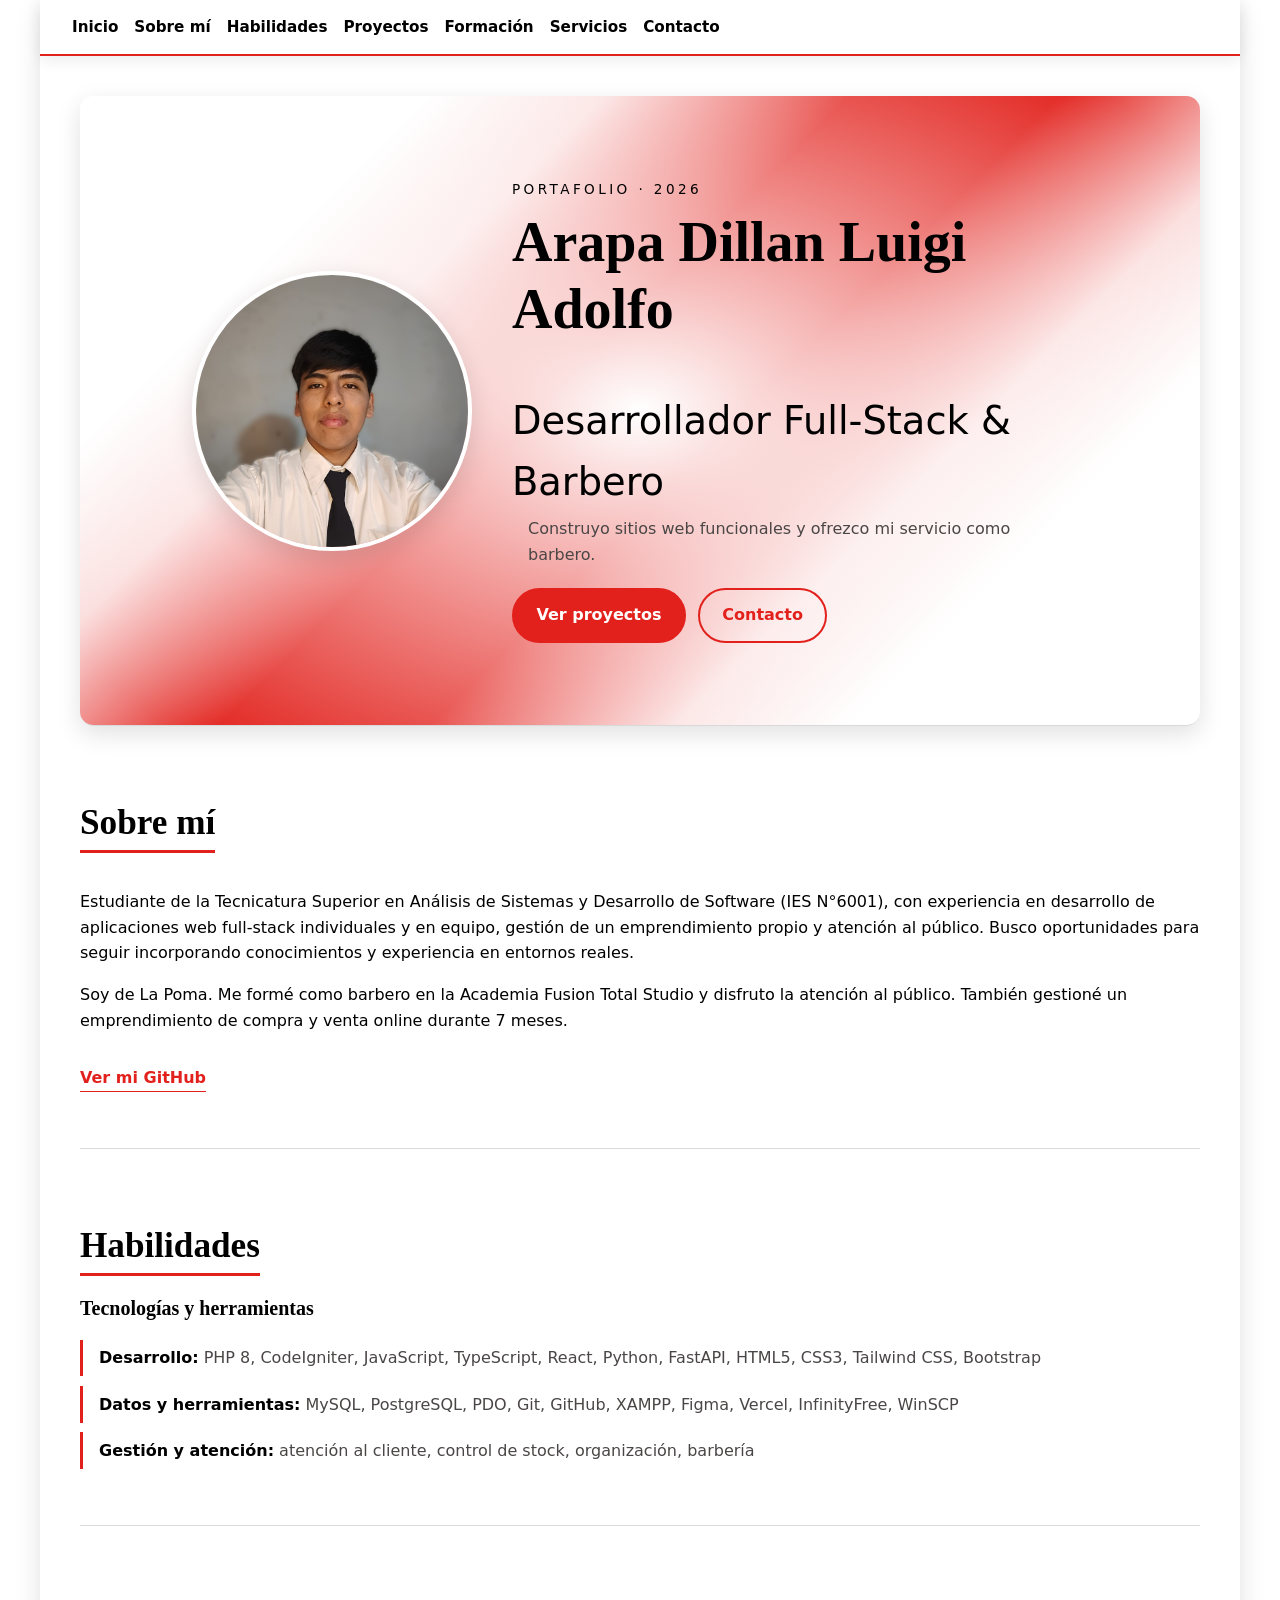
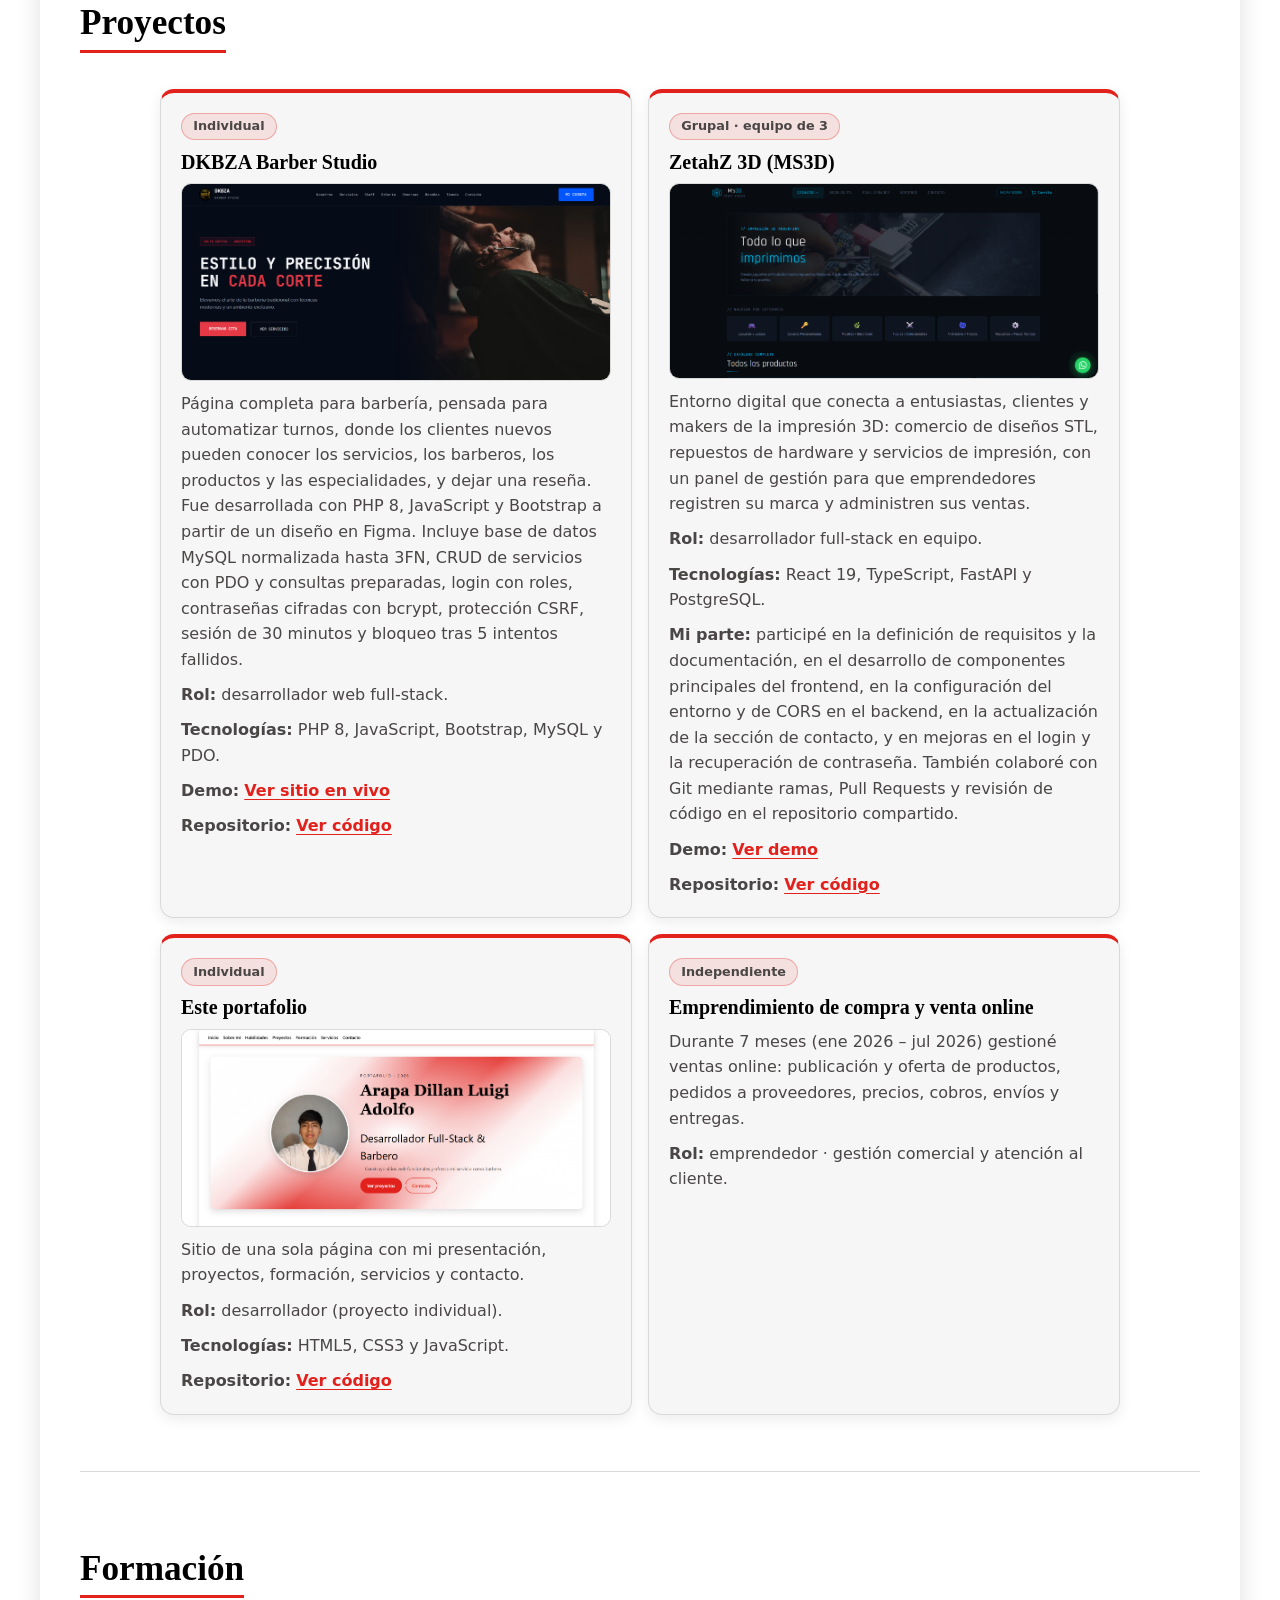
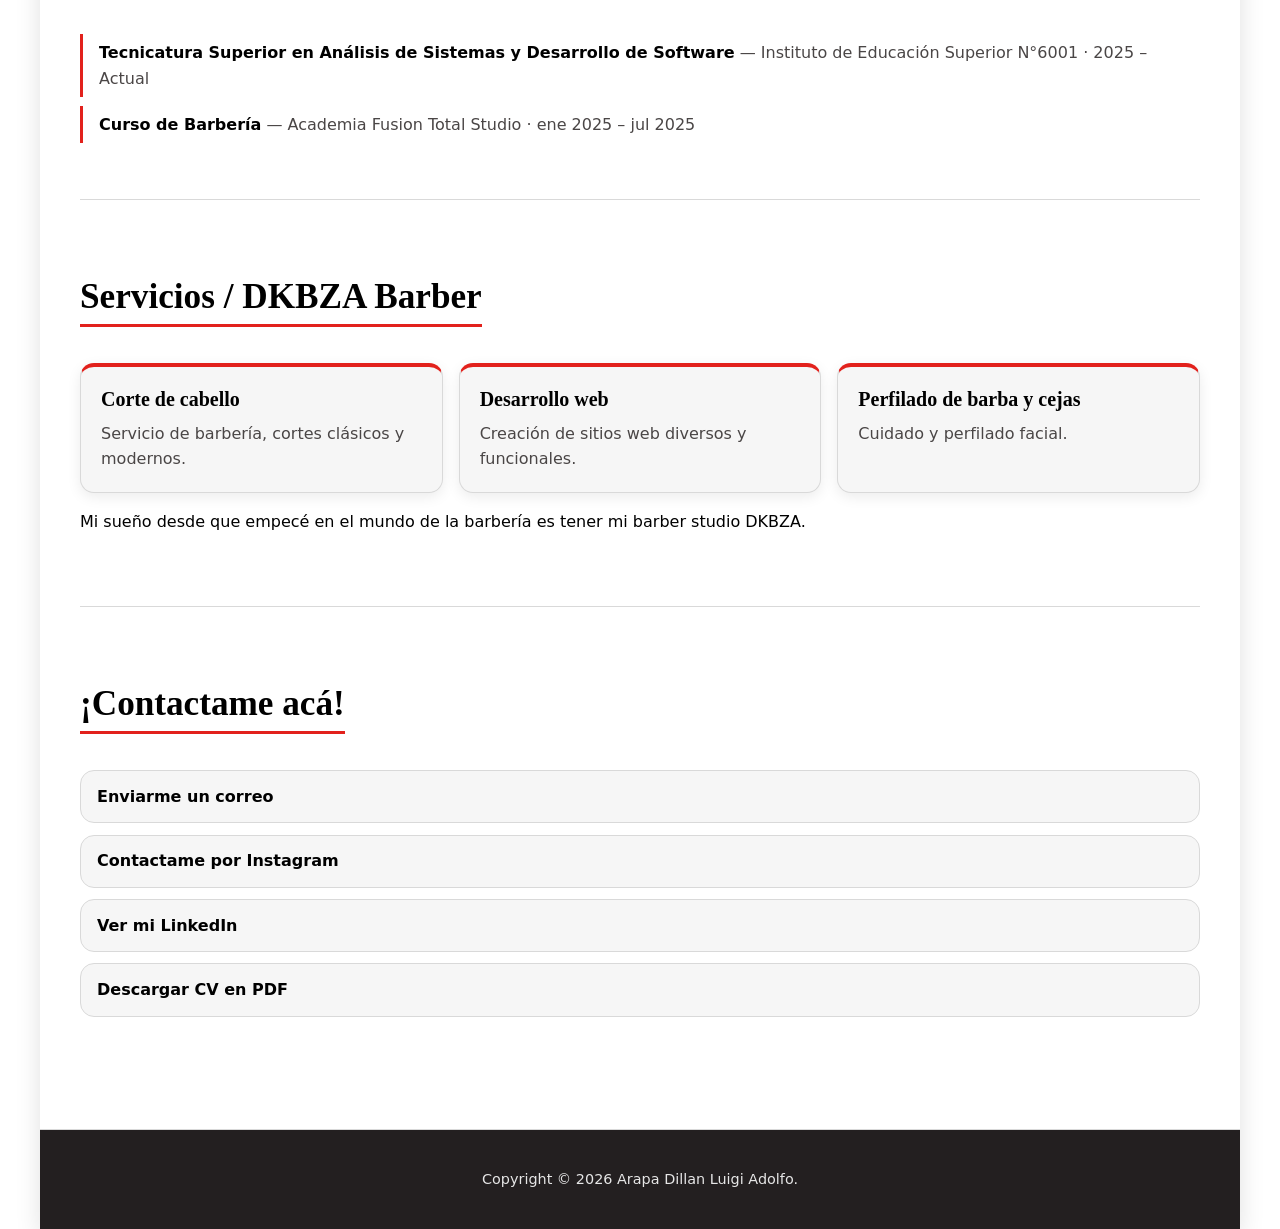
<file: index.html>
<!DOCTYPE html>
<html lang="es">
<head>
    <meta charset="UTF-8">
    <meta name="viewport" content="width=device-width, initial-scale=1.0">
    <title>Arapa Dillan Luigi Adolfo | Desarrollador Web Full-Stack</title>
    <meta name="description" content="Portafolio de Arapa Dillan Luigi Adolfo, desarrollador web full-stack y barbero. Proyectos con PHP, React, TypeScript y JavaScript, además de DKBZA Barber Studio.">
    <link rel="stylesheet" href="css/style.css">
</head>

<body>
  <div class="layout" id="contenedorPrincipal">

    <!-- CABECERA: menú principal -->
    <header class="header">
      <nav class="nav-header" aria-label="Navegación principal">
        <ul>
          <li><a href="#inicio">Inicio</a></li>
          <li><a href="#sobre-mi">Sobre mí</a></li>
          <li><a href="#habilidades">Habilidades</a></li>
          <li><a href="#proyectos">Proyectos</a></li>
          <li><a href="#formacion">Formación</a></li>
          <li><a href="#servicios">Servicios</a></li>
          <li><a href="#contacto">Contacto</a></li>
        </ul>
      </nav>
    </header>

    <main class="main">

      <!-- INICIO -->
      <section class="hero" id="inicio" aria-labelledby="titulo-inicio">
        <div class="hero-contenido">
          <figure class="hero-foto">
            <img src="/images/dillan-formal.jpg" alt="Retrato de Arapa Dillan Luigi Adolfo" width="320" height="320">
          </figure>
          <div class="hero-texto">
            <p class="hero-nombre">Portafolio · 2026</p>
            <h1 id="titulo-inicio">Arapa Dillan Luigi Adolfo</h1>
            <p class="hero-rol">Desarrollador Full-Stack &amp; Barbero</p>
            <p class="hero-frase">Construyo sitios web funcionales y ofrezco mi servicio como barbero.</p>
            <div class="hero-botones">
              <a href="#proyectos" class="btn-cta">Ver proyectos</a>
              <a href="#contacto" class="btn-cta btn-cta-secundario">Contacto</a>
            </div>
          </div>
        </div>
      </section>

      <!-- SOBRE MÍ (texto del CV, sin datos personales sensibles) -->
      <section id="sobre-mi" aria-labelledby="titulo-sobre-mi">
        <h2 id="titulo-sobre-mi">Sobre mí</h2>
        <p>Estudiante de la Tecnicatura Superior en Análisis de Sistemas y Desarrollo de Software (IES N°6001), con experiencia en desarrollo de aplicaciones web full-stack individuales y en equipo, gestión de un emprendimiento propio y atención al público. Busco oportunidades para seguir incorporando conocimientos y experiencia en entornos reales.</p>
        <p>Soy de La Poma. Me formé como barbero en la Academia Fusion Total Studio y disfruto la atención al público. También gestioné un emprendimiento de compra y venta online durante 7 meses.</p>
        <a class="link-github" href="https://github.com/ArapaDillan10" target="_blank" rel="noopener noreferrer">Ver mi GitHub</a>
      </section>

      <!-- HABILIDADES -->
      <section id="habilidades" aria-labelledby="titulo-habilidades">
        <h2 id="titulo-habilidades">Habilidades</h2>
        <h3>Tecnologías y herramientas</h3>
        <ul class="lista-habilidades">
          <li><strong>Desarrollo:</strong> PHP 8, CodeIgniter, JavaScript, TypeScript, React, Python, FastAPI, HTML5, CSS3, Tailwind CSS, Bootstrap</li>
          <li><strong>Datos y herramientas:</strong> MySQL, PostgreSQL, PDO, Git, GitHub, XAMPP, Figma, Vercel, InfinityFree, WinSCP</li>
          <li><strong>Gestión y atención:</strong> atención al cliente, control de stock, organización, barbería</li>
        </ul>
      </section>

      <!-- PROYECTOS -->
      <section id="proyectos" aria-labelledby="titulo-proyectos">
        <h2 id="titulo-proyectos">Proyectos</h2>
        <div class="contenedor-cards">

          <article class="card">
            <p class="etiqueta">Individual</p>
            <h3>DKBZA Barber Studio</h3>
            <figure class="proyecto-figure">
              <img src="/images/proyectos/dkbza.png" alt="Captura del sitio DKBZA Barber Studio" loading="lazy">
            </figure>
            <p>Página completa para barbería, pensada para automatizar turnos, donde los clientes nuevos pueden conocer los servicios, los barberos, los productos y las especialidades, y dejar una reseña. Fue desarrollada con PHP 8, JavaScript y Bootstrap a partir de un diseño en Figma. Incluye base de datos MySQL normalizada hasta 3FN, CRUD de servicios con PDO y consultas preparadas, login con roles, contraseñas cifradas con bcrypt, protección CSRF, sesión de 30 minutos y bloqueo tras 5 intentos fallidos.</p>
            <p><strong>Rol:</strong> desarrollador web full-stack.</p>
            <p><strong>Tecnologías:</strong> PHP 8, JavaScript, Bootstrap, MySQL y PDO.</p>
            <p><strong>Demo:</strong> <a href="https://dkbza.page.gd/" target="_blank" rel="noopener noreferrer">Ver sitio en vivo</a></p>
            <p><strong>Repositorio:</strong> <a href="https://github.com/ArapaDillan10/Pagina-para-barberias" target="_blank" rel="noopener noreferrer">Ver código</a></p>
          </article>

          <article class="card">
            <p class="etiqueta">Grupal · equipo de 3</p>
            <h3>ZetahZ 3D (MS3D)</h3>
            <figure class="proyecto-figure">
              <img src="/images/proyectos/ms3d.png" alt="Captura del proyecto ZetahZ 3D (MS3D)" loading="lazy">
            </figure>
            <p>Entorno digital que conecta a entusiastas, clientes y makers de la impresión 3D: comercio de diseños STL, repuestos de hardware y servicios de impresión, con un panel de gestión para que emprendedores registren su marca y administren sus ventas.</p>
            <p><strong>Rol:</strong> desarrollador full-stack en equipo.</p>
            <p><strong>Tecnologías:</strong> React 19, TypeScript, FastAPI y PostgreSQL.</p>
            <p><strong>Mi parte:</strong> participé en la definición de requisitos y la documentación, en el desarrollo de componentes principales del frontend, en la configuración del entorno y de CORS en el backend, en la actualización de la sección de contacto, y en mejoras en el login y la recuperación de contraseña. También colaboré con Git mediante ramas, Pull Requests y revisión de código en el repositorio compartido.</p>
            <p><strong>Demo:</strong> <a href="https://ms-3-d-web-application-design.vercel.app/" target="_blank" rel="noopener noreferrer">Ver demo</a></p>
            <p><strong>Repositorio:</strong> <a href="https://github.com/ZetahZ/MS3DWebApplicationDesign" target="_blank" rel="noopener noreferrer">Ver código</a></p>
          </article>

          <article class="card">
            <p class="etiqueta">Individual</p>
            <h3>Este portafolio</h3>
            <figure class="proyecto-figure">
              <img src="/images/proyectos/portafolio.png" alt="Captura del portafolio personal de Arapa Dillan Luigi Adolfo" loading="lazy">
            </figure>
            <p>Sitio de una sola página con mi presentación, proyectos, formación, servicios y contacto.</p>
            <p><strong>Rol:</strong> desarrollador (proyecto individual).</p>
            <p><strong>Tecnologías:</strong> HTML5, CSS3 y JavaScript.</p>
            <p><strong>Repositorio:</strong> <a href="https://github.com/ArapaDillan10/Mi-portafolio" target="_blank" rel="noopener noreferrer">Ver código</a></p>
          </article>

          <article class="card">
            <p class="etiqueta">Independiente</p>
            <h3>Emprendimiento de compra y venta online</h3>
            <!-- TODO: agregar datos reales (cantidad de productos, pedidos o clientes) -->
            <p>Durante 7 meses (ene 2026 – jul 2026) gestioné ventas online: publicación y oferta de productos, pedidos a proveedores, precios, cobros, envíos y entregas.</p>
            <p><strong>Rol:</strong> emprendedor · gestión comercial y atención al cliente.</p>
          </article>

        </div>
      </section>

      <!-- FORMACIÓN -->
      <section id="formacion" aria-labelledby="titulo-formacion">
        <h2 id="titulo-formacion">Formación</h2>
        <ul class="lista-formacion">
          <li><strong>Tecnicatura Superior en Análisis de Sistemas y Desarrollo de Software</strong> — Instituto de Educación Superior N°6001 · 2025 – Actual</li>
          <li><strong>Curso de Barbería</strong> — Academia Fusion Total Studio · ene 2025 – jul 2025</li>
        </ul>
      </section>

      <!-- SERVICIOS / DKBZA -->
      <section id="servicios" aria-labelledby="titulo-servicios">
        <h2 id="titulo-servicios">Servicios / DKBZA Barber</h2>
        <div class="contenedor-cards">
          <article class="card">
            <h3>Corte de cabello</h3>
            <p>Servicio de barbería, cortes clásicos y modernos.</p>
          </article>
          <article class="card">
            <h3>Desarrollo web</h3>
            <p>Creación de sitios web diversos y funcionales.</p>
          </article>
          <article class="card">
            <h3>Perfilado de barba y cejas</h3>
            <p>Cuidado y perfilado facial.</p>
          </article>
        </div>

        <p>Mi sueño desde que empecé en el mundo de la barbería es tener mi barber studio DKBZA.</p>
      </section>

      <!-- CONTACTO -->
      <section id="contacto" aria-labelledby="titulo-contacto">
        <h2 id="titulo-contacto">¡Contactame acá!</h2>
        <ul class="lista-contacto">
          <li>
            <a href="https://mail.google.com/mail/?view=cm&fs=1&to=arapadillan2006@gmail.com" target="_blank" rel="noopener noreferrer">Enviarme un correo</a>
          </li>
          <li>
            <a href="https://www.instagram.com/dillan_ar_" target="_blank" rel="noopener noreferrer">Contactame por Instagram</a>
          </li>
          <li>
            <a href="https://www.linkedin.com/in/arapa-dillan/" target="_blank" rel="noopener noreferrer">Ver mi LinkedIn</a>
          </li>
          <li>
            <a href="Arapa-Dillan-CV-ATS-2026.pdf" download>Descargar CV en PDF</a>
          </li>
        </ul>
      </section>

    </main>

    <footer>
      <p>Copyright © 2026 Arapa Dillan Luigi Adolfo.</p>
    </footer>
  </div>

  <script>
    // Ajusta el alto del header fijo para que el scroll y los anclajes queden bien.
    const header = document.querySelector('.header');

    const actualizarAlturaHeader = () => {
      document.documentElement.style.setProperty('--header-altura', `${header.offsetHeight}px`);
    };
    actualizarAlturaHeader();
    window.addEventListener('resize', actualizarAlturaHeader);
  </script>
</body>
</html>
</file>
<file: css/style.css>
/* ============================================================
   1. VARIABLES (paleta, fuentes y medidas)
   Todos los colores viven acá. Si querés probar otro estilo,
   cambiá esta parte y no el resto del archivo.
   Fuentes del sistema: no dependemos de Google Fonts ni de internet.
   ============================================================ */
:root {
    /* Paleta River Plate: rojo de la banda, blanco de la camiseta y negro del escudo */
    --bg: #FFFFFF;                  /* blanco: fondo general */
    --superficie: #FFFFFF;          /* blanco: secciones, header y barra lateral */
    --tarjeta: #F6F6F6;             /* blanco con un toque de negro: tarjetas y campos */
    --footer: #231F20;              /* negro del escudo: pie de página */
    --borde: #D9D9D9;               /* negro suave: bordes discretos */
    --texto: #000000;               /* negro: texto principal */
    --texto-suave: #4A4646;         /* negro suave: textos secundarios */
    --texto-inverso: #FFFFFF;       /* blanco: texto sobre fondo oscuro */
    --texto-inverso-suave: #E6E6E6; /* blanco suave: texto secundario sobre oscuro */
    --acento: #E2211C;              /* rojo de la banda: detalles */
    --acento-hover: #ED192D;        /* rojo del escudo: hover */
    --acento-fuerte: #E2211C;       /* rojo de la banda: botones con texto blanco */
    --acento-suave: rgba(226, 33, 28, 0.10);
    --acento-borde: rgba(226, 33, 28, 0.30);
    --franja-suave: rgba(226, 33, 28, 0.15);      /* bordes difusos de la franja del hero */
    --blanco-transparente: rgba(255, 255, 255, 0); /* halo blanco detrás del texto */
    --radio: 14px;
    --header-altura: 4.8rem;        /* alto del header fijo; el script lo ajusta al valor real */
    --sombra: 0 8px 24px rgba(0, 0, 0, 0.12);
    --sombra-suave: 0 4px 14px rgba(0, 0, 0, 0.08);
    --fuente-texto: system-ui, -apple-system, "Segoe UI", Roboto, Helvetica, Arial, sans-serif;
    --fuente-titulo: Georgia, "Times New Roman", serif;
}

/* ============================================================
   2. RESET Y BASE (mobile first)
   ============================================================ */
*,
*::before,
*::after {
    box-sizing: border-box;
}

html {
    scroll-behavior: smooth;
    scroll-padding-top: calc(var(--header-altura) + 1rem);
}

body {
    margin: 0;
    background-color: var(--bg);
    color: var(--texto);
    font-family: var(--fuente-texto);
    line-height: 1.6;
}

img {
    display: block;
    max-width: 100%;
    height: auto;
}

a {
    color: var(--acento);
}

h1, h2, h3 {
    font-family: var(--fuente-titulo);
    line-height: 1.2;
    color: var(--texto);
    margin-top: 0;
}

h1 { font-size: clamp(2rem, 6vw, 3.5rem); }
h2 { font-size: clamp(1.5rem, 4vw, 2.2rem); }
h3 { font-size: 1.25rem; }

/* El foco siempre visible: importante para navegar con teclado */
:focus-visible {
    outline: 3px solid var(--acento);
    outline-offset: 3px;
}

/* ============================================================
   3. ESTRUCTURA GENERAL (grid)
   ============================================================ */
.layout {
    min-height: 100vh;
    display: grid;
    grid-template-columns: minmax(0, 1fr);
    grid-template-areas:
        "header"
        "main"
        "footer";
}

/* ============================================================
   4. CABECERA Y NAVEGACIÓN
   ============================================================ */
.header {
    grid-area: header;
    position: sticky;
    top: 0;
    z-index: 20;
    background-color: var(--superficie);
    border-bottom: 2px solid var(--acento);
    display: flex;
    flex-wrap: wrap;
    align-items: center;
    gap: 0.75rem 1rem;
    padding: 0.9rem clamp(1rem, 4vw, 2rem);
    box-shadow: var(--sombra-suave);
}

.nav-header {
    flex: 1 1 100%;
}

.nav-header ul {
    display: flex;
    flex-wrap: wrap;
    gap: 0.35rem 1rem;
    list-style: none;
    margin: 0;
    padding: 0;
}

.nav-header a {
    color: var(--texto);
    text-decoration: none;
    font-weight: 600;
    font-size: 0.95rem;
    border-bottom: 2px solid transparent;
    transition: color 0.2s ease, border-color 0.2s ease;
}

.nav-header a:hover {
    color: var(--acento);
    border-bottom-color: var(--acento);
}



/* ============================================================
   6. CONTENIDO PRINCIPAL Y SECCIONES
   ============================================================ */
.main {
    grid-area: main;
    min-width: 0;
    display: flex;
    flex-direction: column;
    gap: 1.25rem;
    padding: clamp(1rem, 4vw, 2.5rem);
}

.main > section {
    padding: clamp(2rem, 5vw, 3.5rem) 0;
    scroll-margin-top: calc(var(--header-altura) + 1rem);
    border-bottom: 1px solid var(--borde);
}

.main > section:last-of-type {
    border-bottom: none;
}

/* El título lleva una línea roja: reemplaza la caja que tenían las secciones */
.main > section > h2 {
    display: inline-block;
    margin-bottom: 1.25rem;
    padding-bottom: 0.35rem;
    border-bottom: 3px solid var(--acento);
}

/* HERO: franja roja en diagonal, de la esquina superior derecha a la inferior izquierda */
.hero {
    min-height: 62vh;
    display: flex;
    align-items: center;
    justify-content: center;
    text-align: center;
    border: none;
    border-radius: var(--radio);
    padding: clamp(2rem, 6vw, 4rem) clamp(1rem, 4vw, 2rem);
    background:
        radial-gradient(ellipse 60% 70% at 50% 50%, var(--superficie) 0%, var(--blanco-transparente) 100%),
        linear-gradient(135deg,
            var(--bg) 0%,
            var(--bg) 20%,
            var(--franja-suave) 30%,
            var(--acento) 44%,
            var(--acento) 56%,
            var(--franja-suave) 70%,
            var(--bg) 80%,
            var(--bg) 100%);
    color: var(--texto);
    box-shadow: var(--sombra);
}

.hero h1,
.hero h2,
.hero h3 {
    color: var(--texto);
}

.hero-contenido {
    display: flex;
    flex-direction: column;
    align-items: center;
    gap: 1.5rem;
    max-width: 56rem;
}

.hero-foto {
    margin: 0;
    flex-shrink: 0;
}

.hero-foto img {
    width: min(220px, 60vw);
    height: min(220px, 60vw);
    object-fit: cover;
    border-radius: 50%;
    border: 4px solid var(--superficie);
    box-shadow: var(--sombra);
}

.hero-texto {
    max-width: 38rem;
}

.hero-nombre {
    margin: 0 0 0.5rem;
    text-transform: uppercase;
    letter-spacing: 0.25em;
    font-size: 0.85rem;
    color: var(--texto);
}

.hero-rol {
    margin: 0.25rem 0;
    font-size: clamp(1.4rem, 4vw, 2.4rem);
}

.hero-frase {
    max-width: 34rem;
    margin: 0 auto 1.25rem;
    color: var(--texto-suave);
}

.hero-botones {
    display: flex;
    flex-wrap: wrap;
    gap: 0.75rem;
    justify-content: center;
}

/* ============================================================
   7. BOTONES
   ============================================================ */
.btn-cta {
    display: inline-block;
    font-family: var(--fuente-texto);
    font-weight: 600;
    text-decoration: none;
    cursor: pointer;
    border-radius: 999px;
    padding: 0.8rem 1.4rem;
    border: 2px solid var(--acento-fuerte);
    background-color: var(--acento-fuerte);
    color: var(--texto-inverso);
    transition: background-color 0.2s ease, border-color 0.2s ease, transform 0.2s ease;
}

.btn-cta:hover {
    background-color: var(--acento-hover);
    border-color: var(--acento-hover);
    transform: translateY(-2px);
}

.btn-cta-secundario {
    background-color: transparent;
    border-color: var(--acento);
    color: var(--acento);
}

.btn-cta-secundario:hover {
    background-color: var(--acento);
    border-color: var(--acento);
    color: var(--texto-inverso);
}

/* ============================================================
   8. TARJETAS (proyectos y servicios)
   ============================================================ */
.contenedor-cards {
    display: grid;
    grid-template-columns: repeat(auto-fit, minmax(min(100%, 260px), 1fr));
    gap: 1rem;
    margin-top: 1rem;
}

#proyectos .contenedor-cards {
    grid-template-columns: 1fr;
}

.card {
    display: flex;
    flex-direction: column;
    gap: 0.6rem;
    background-color: var(--tarjeta);
    border: 1px solid var(--borde);
    border-top: 4px solid var(--acento);
    border-radius: var(--radio);
    padding: 1.25rem;
    box-shadow: var(--sombra-suave);
    transition: transform 0.2s ease, box-shadow 0.2s ease;
}

.card:hover {
    transform: translateY(-6px);
    box-shadow: var(--sombra);
}

.card h3 {
    margin: 0;
}

.card p {
    margin: 0;
    color: var(--texto-suave);
}

.card a {
    color: var(--acento);
    font-weight: 600;
    text-underline-offset: 3px;
}

.proyecto-figure {
    margin: 0;
}

.proyecto-figure img {
    width: 100%;
    height: auto;
    object-fit: contain;
    border-radius: calc(var(--radio) - 4px);
    border: 1px solid var(--borde);
}

.etiqueta {
    align-self: flex-start;
    display: inline-block;
    background-color: var(--acento-suave);
    border: 1px solid var(--acento-borde);
    color: var(--acento);
    border-radius: 999px;
    padding: 0.15rem 0.7rem;
    font-size: 0.8rem;
    font-weight: 600;
}

/* ============================================================
   9. LISTAS (habilidades, formación y contacto)
   ============================================================ */
.lista-habilidades,
.lista-formacion {
    list-style: none;
    margin: 1rem 0 0;
    padding: 0;
    display: grid;
    gap: 0.6rem;
}

.lista-habilidades li,
.lista-formacion li {
    border-left: 3px solid var(--acento);
    padding: 0.35rem 0 0.35rem 1rem;
    color: var(--texto-suave);
}

.lista-habilidades strong,
.lista-formacion strong {
    color: var(--texto);
}

.lista-contacto {
    list-style: none;
    margin: 1rem 0;
    padding: 0;
    display: grid;
    gap: 0.7rem;
}

.lista-contacto a {
    display: block;
    text-decoration: none;
    color: var(--texto);
    background-color: var(--tarjeta);
    border: 1px solid var(--borde);
    border-radius: var(--radio);
    padding: 0.8rem 1rem;
    font-weight: 600;
    transition: border-color 0.2s ease, transform 0.2s ease;
}

.lista-contacto a:hover {
    border-color: var(--acento);
    transform: translateX(3px);
}

/* ============================================================
   10. LINK DE GITHUB (Sobre mí)
   ============================================================ */
.link-github {
    display: inline-block;
    margin-top: 1rem;
    color: var(--acento);
    font-weight: 600;
    text-decoration: none;
    border-bottom: 1px solid var(--acento);
    transition: color 0.2s ease, border-color 0.2s ease;
}

.link-github:hover {
    color: var(--acento-hover);
    border-bottom-color: var(--acento-hover);
}

/* ============================================================
   11. PIE DE PÁGINA
   ============================================================ */
footer {
    grid-area: footer;
    background-color: var(--footer);
    color: var(--texto-inverso-suave);
    border-top: 1px solid var(--borde);
    text-align: center;
    padding: 1.5rem 1rem;
    font-size: 0.9rem;
}

/* ============================================================
   12. PANTALLAS GRANDES (desde 768px en adelante)
   ============================================================ */
@media (min-width: 768px) {
    .layout {
        grid-template-columns: minmax(0, 1fr);
        grid-template-areas:
            "header"
            "main"
            "footer";
    }

    .nav-header {
        flex: 0 1 auto;
        width: auto;
    }

    .hero {
        min-height: 70vh;
    }

    .hero-contenido {
        flex-direction: row;
        justify-content: center;
        text-align: left;
        gap: 2.5rem;
    }

    .hero-foto img {
        width: 280px;
        height: 280px;
    }

    .hero-botones {
        justify-content: flex-start;
    }

    #proyectos .contenedor-cards {
        grid-template-columns: repeat(2, minmax(0, 1fr));
        max-width: 60rem;
        margin-left: auto;
        margin-right: auto;
    }

}

@media (min-width: 1024px) {
    .layout {
        max-width: 1200px;
        margin: 0 auto;
        box-shadow: var(--sombra);
    }
}

@media (min-width: 1440px) {
    .layout {
        max-width: 1400px;
    }
}

/* Si el sistema pide menos animación, la respetamos */
@media (prefers-reduced-motion: reduce) {
    html {
        scroll-behavior: auto;
    }

    .btn-cta,
    .card,
    .lista-contacto a {
        transition: none;
    }
}
</file>
